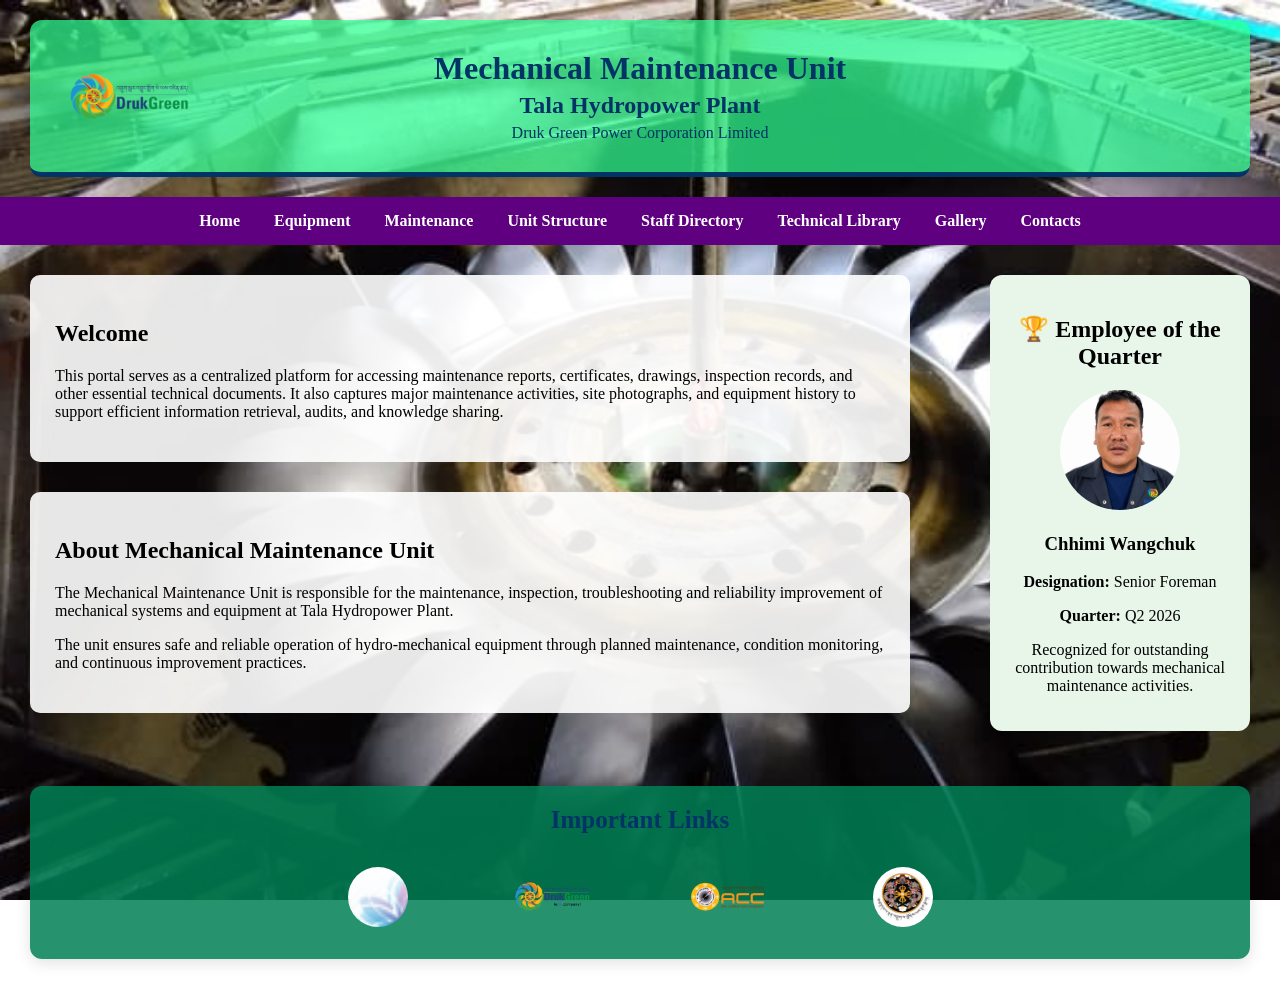
<file: index.html>
<!DOCTYPE html>
<html>

<head>

    <title>Mechanical Maintenance Unit</title>
    <link rel="stylesheet" href="style.css">

</head>


<body>


<header class="main-header">

    <img src="images/dgpc-logo.png" alt="DGPC Logo" class="logo">


    <div class="header-text">

        <h1>Mechanical Maintenance Unit</h1>

        <h2>Tala Hydropower Plant</h2>

        <p>Druk Green Power Corporation Limited</p>

    </div>


</header>

<nav>

    <a href="index.html">Home</a>
    <a href="Equipment.html">Equipment</a>
    <a href="Maintenance.html">Maintenance</a>
    <a href="Unit Structure.html">Unit Structure</a>
    <a href="Staff Directory.html">Staff Directory</a>
    <a href="Technical Library.html">Technical Library</a>
    <a href="Gallery.html">Gallery</a>
    <a href="Contacts.html">Contacts</a>

</nav>

<div class="home-layout">


    <!-- LEFT COLUMN -->

    <div class="home-content">


        <section>

            <h2>Welcome</h2>

            <p>
            This portal serves as a centralized platform for accessing maintenance
reports, certificates, drawings, inspection records, and other essential
technical documents. It also captures major maintenance activities,
site photographs, and equipment history to support efficient information
retrieval, audits, and knowledge sharing.
            </p>

        </section>

        <section>

            <h2>About Mechanical Maintenance Unit</h2>

            <p>
            The Mechanical Maintenance Unit is responsible for the maintenance,
            inspection, troubleshooting and reliability improvement of mechanical
            systems and equipment at Tala Hydropower Plant.
            </p>

            <p>
            The unit ensures safe and reliable operation of hydro-mechanical
            equipment through planned maintenance, condition monitoring,
            and continuous improvement practices.
            </p>


        </section>


    </div>

    <!-- RIGHT COLUMN -->

    <section class="award-side">


        <h2>🏆 Employee of the Quarter</h2>


        <img src="images/chhimi-wangchuk.png" alt="Employee Photo">


        <h3>Chhimi Wangchuk</h3>


        <p>
            <b>Designation:</b> Senior Foreman
        </p>


        <p>
            <b>Quarter:</b> Q2 2026
        </p>


        <p>
            Recognized for outstanding contribution
            towards mechanical maintenance activities.
        </p>


    </section>



</div>

<!-- ==========================================
IMPORTANT LINKS
========================================== -->

<section class="quick-links">

    <h2>Important Links</h2>

    <div class="quick-links-container">

        <!-- SAP RISE -->
        <a href="https://rise.dhigroup.bt/sap/bc/ui2/flp?sap-client=100&sap-language=EN#Shell-home"
           class="quick-link-card"
           target="_blank">

            <img src="images/SAP rise logo.png" alt="SAP RISE">

        </a>


        <!-- EAS -->
        <a href="http://eas.drukgreen.bt/EAS/"
           class="quick-link-card eas-link"
           target="_blank">

            <img src="images/EAS logo.png" alt="EAS">

        </a>


        <!-- Asset Declaration -->
        <a href="https://ads.acc.org.bt/"
           class="quick-link-card asset-link"
           target="_blank">

            <img src="images/acc logo.png" alt="Asset Declaration">

        </a>


        <!-- DRC -->
        <a href="https://www.drc.gov.bt/"
           class="quick-link-card"
           target="_blank">

            <img src="images/drc logo.jpg" alt="DRC">

        </a>

    </div>

</section>
</file>
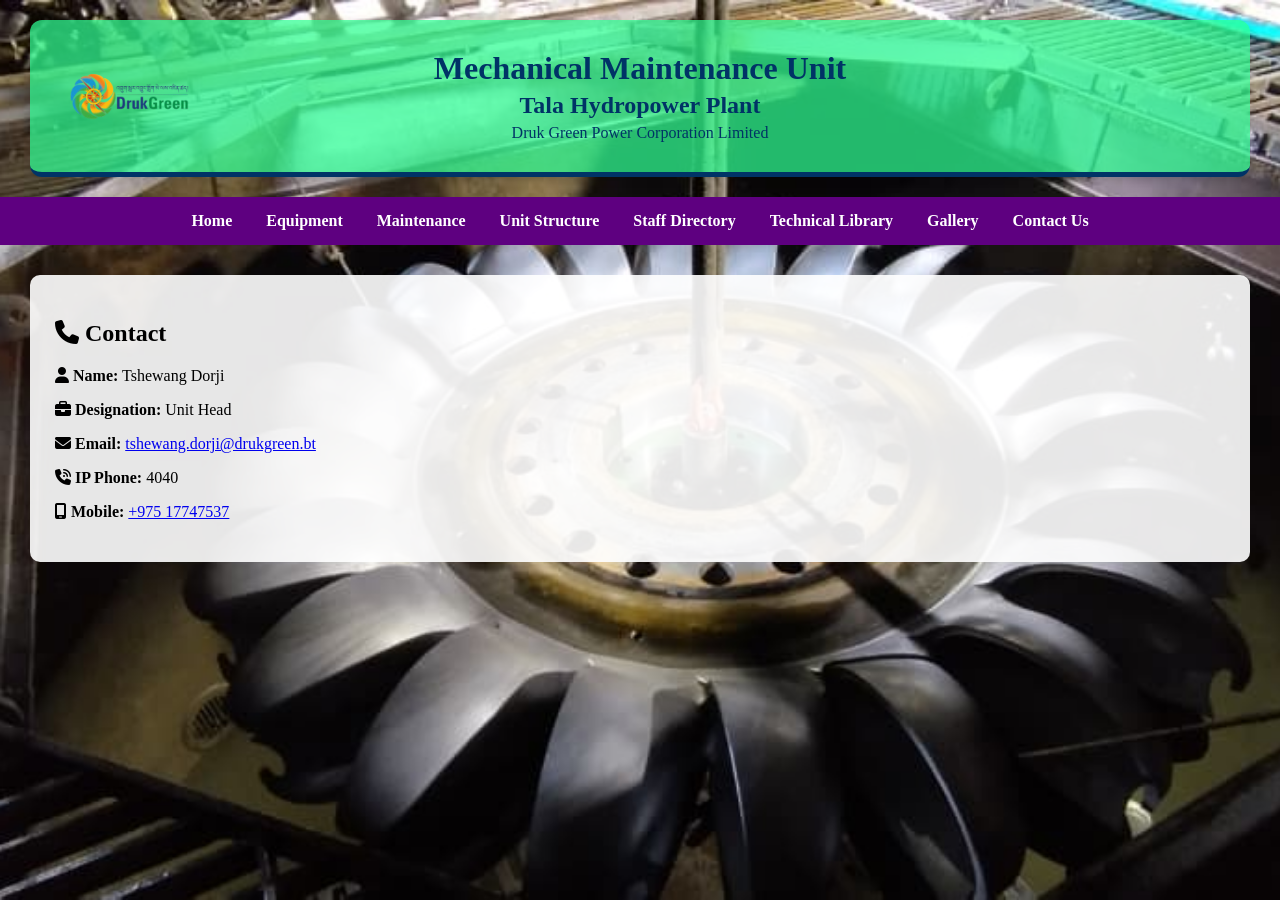
<file: Contacts.html>
<!DOCTYPE html>
<html>

<head>

    <title>Contact Us - MMU</title>

    <link rel="stylesheet" href="style.css">

    <!-- Font Awesome Icons -->
    <link rel="stylesheet"
    href="https://cdnjs.cloudflare.com/ajax/libs/font-awesome/6.7.2/css/all.min.css">

</head>

<body>

<header class="main-header">

    <img src="images/dgpc-logo.png" alt="DGPC Logo" class="logo">

    <div class="header-text">
        <h1>Mechanical Maintenance Unit</h1>
        <h2>Tala Hydropower Plant</h2>
        <p>Druk Green Power Corporation Limited</p>
    </div>

</header>

<nav>
    <a href="index.html">Home</a>
    <a href="Equipment.html">Equipment</a>
    <a href="Maintenance.html">Maintenance</a>
    <a href="Unit Structure.html">Unit Structure</a>
    <a href="Staff Directory.html">Staff Directory</a>
    <a href="Technical Library.html">Technical Library</a>
 <!-- Certificates removed -->
    <a href="Gallery.html">Gallery</a>
    <a href="Contact Us.html">Contact Us</a>
</nav>


<section class="contact-card">

    <h2><i class="fa-solid fa-phone"></i> Contact</h2>

    <p>
        <i class="fa-solid fa-user"></i>
        <strong>Name:</strong>
        Tshewang Dorji
    </p>

    <p>
        <i class="fa-solid fa-briefcase"></i>
        <strong>Designation:</strong>
        Unit Head
    </p>

    <p>
        <i class="fa-solid fa-envelope"></i>
        <strong>Email:</strong>

        <a href="mailto:unithead@dgpc.bt">
            tshewang.dorji@drukgreen.bt
        </a>
    </p>

    <p>
    <i class="fa-solid fa-phone-volume"></i>
    <strong>IP Phone:</strong>
    4040
</p>

    <p>
        <i class="fa-solid fa-mobile-screen"></i>
        <strong>Mobile:</strong>

        <a href="tel:+97517XXXXXX">
            +975 17747537
        </a>
    </p>

</section>

</body>

</html>
</file>
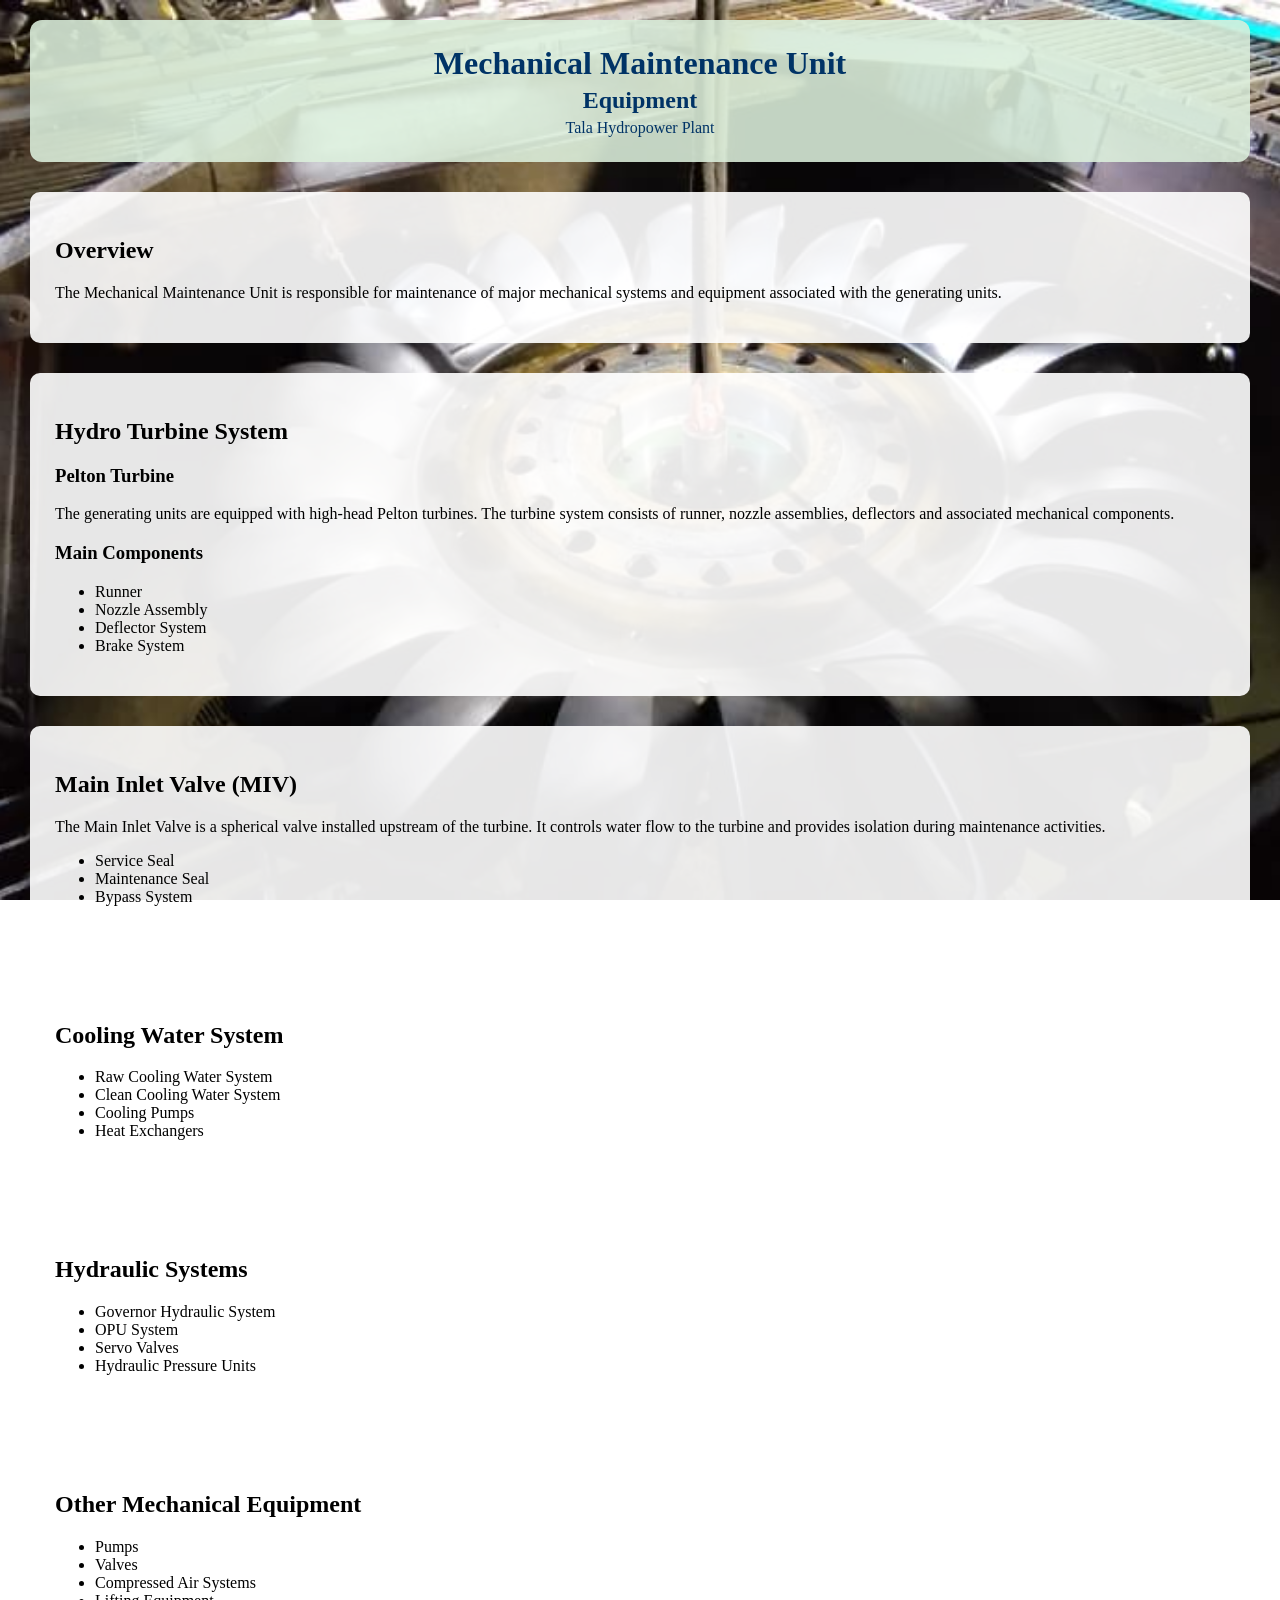
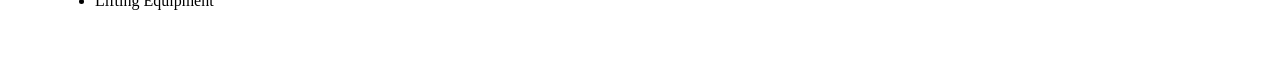
<file: Equipment.html>
<!DOCTYPE html>
<html>

<head>
    <title>Equipment - MMU</title>
    <link rel="stylesheet" href="style.css">
</head>

<body>

<header>
    <h1>Mechanical Maintenance Unit</h1>
    <h2>Equipment</h2>
    <p>Tala Hydropower Plant</p>
</header>


<section>

<h2>Overview</h2>

<p>
The Mechanical Maintenance Unit is responsible for maintenance
of major mechanical systems and equipment associated with
the generating units.
</p>

</section>



<section>

<h2>Hydro Turbine System</h2>

<h3>Pelton Turbine</h3>

<p>
The generating units are equipped with high-head Pelton turbines.
The turbine system consists of runner, nozzle assemblies,
deflectors and associated mechanical components.
</p>


<h3>Main Components</h3>

<ul>
    <li>Runner</li>
    <li>Nozzle Assembly</li>
    <li>Deflector System</li>
    <li>Brake System</li>
</ul>

</section>



<section>

<h2>Main Inlet Valve (MIV)</h2>

<p>
The Main Inlet Valve is a spherical valve installed upstream
of the turbine. It controls water flow to the turbine and
provides isolation during maintenance activities.
</p>

<ul>
    <li>Service Seal</li>
    <li>Maintenance Seal</li>
    <li>Bypass System</li>
</ul>

</section>



<section>

<h2>Cooling Water System</h2>

<ul>
    <li>Raw Cooling Water System</li>
    <li>Clean Cooling Water System</li>
    <li>Cooling Pumps</li>
    <li>Heat Exchangers</li>
</ul>

</section>



<section>

<h2>Hydraulic Systems</h2>

<ul>
    <li>Governor Hydraulic System</li>
    <li>OPU System</li>
    <li>Servo Valves</li>
    <li>Hydraulic Pressure Units</li>
</ul>

</section>



<section>

<h2>Other Mechanical Equipment</h2>

<ul>
    <li>Pumps</li>
    <li>Valves</li>
    <li>Compressed Air Systems</li>
    <li>Lifting Equipment</li>
</ul>

</section>


</body>

</html>
</file>
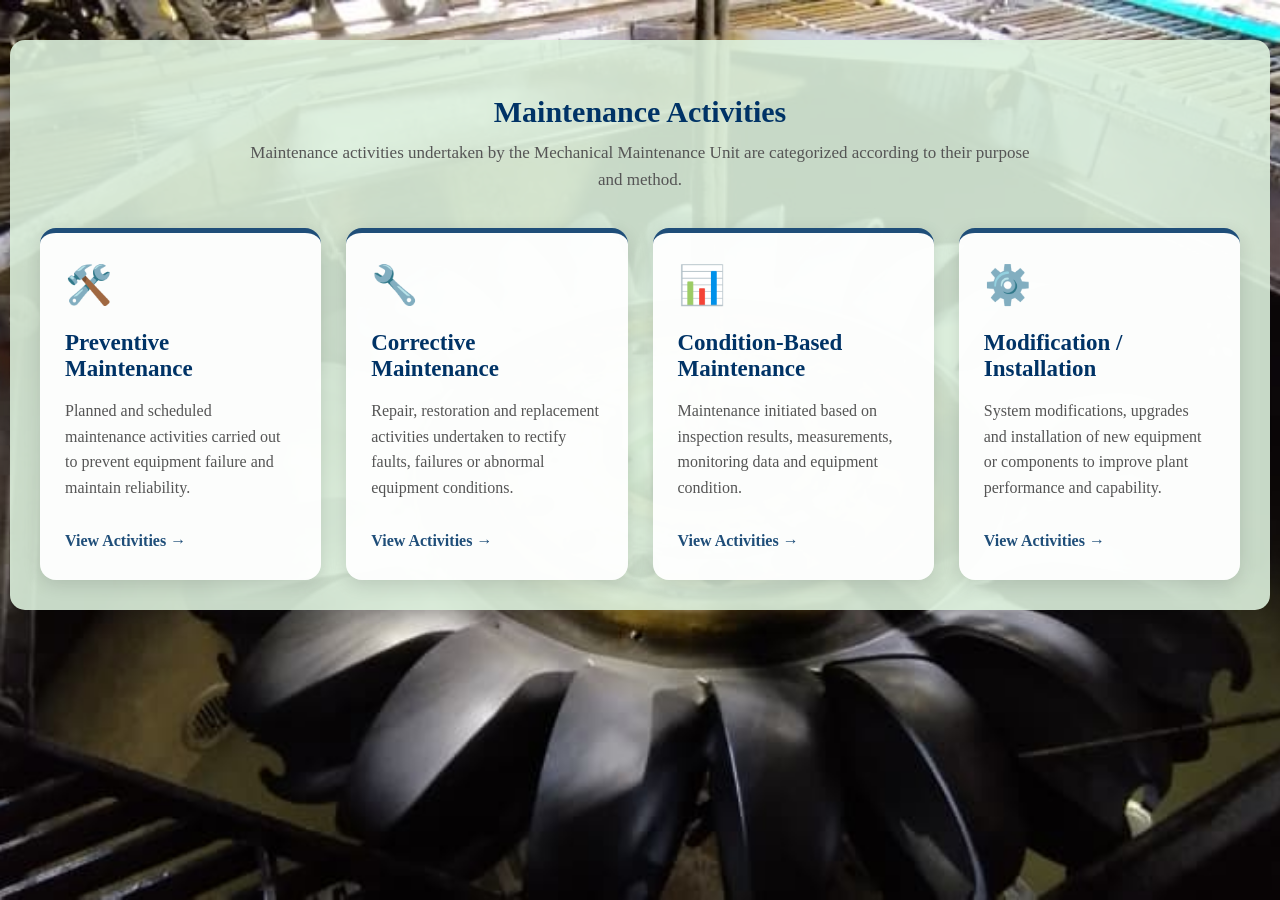
<file: Maintenance.html>
<!DOCTYPE html>
<html lang="en">

<head>

    <meta charset="UTF-8">
    <meta name="viewport" content="width=device-width, initial-scale=1.0">

    <title>Maintenance - MMU</title>

    <link rel="stylesheet" href="style.css">

</head>


<body>


<section class="maintenance-categories">

    <h2>Maintenance Activities</h2>

    <p class="maintenance-intro">
        Maintenance activities undertaken by the Mechanical Maintenance Unit
        are categorized according to their purpose and method.
    </p>


    <div class="maintenance-category-grid">


        <!-- PREVENTIVE -->

        <a href="preventive-maintenance.html"
           class="maintenance-category-card">

            <div class="maintenance-category-icon">
                🛠️
            </div>

            <h3>Preventive Maintenance</h3>

            <p>
                Planned and scheduled maintenance activities carried out
                to prevent equipment failure and maintain reliability.
            </p>

            <span class="category-link">
                View Activities →
            </span>

        </a>



        <!-- CORRECTIVE -->

        <a href="corrective-maintenance.html"
           class="maintenance-category-card">

            <div class="maintenance-category-icon">
                🔧
            </div>

            <h3>Corrective Maintenance</h3>

            <p>
                Repair, restoration and replacement activities undertaken
                to rectify faults, failures or abnormal equipment conditions.
            </p>

            <span class="category-link">
                View Activities →
            </span>

        </a>



        <!-- CONDITION-BASED -->

        <a href="condition-based-maintenance.html"
           class="maintenance-category-card">

            <div class="maintenance-category-icon">
                📊
            </div>

            <h3>Condition-Based Maintenance</h3>

            <p>
                Maintenance initiated based on inspection results,
                measurements, monitoring data and equipment condition.
            </p>

            <span class="category-link">
                View Activities →
            </span>

        </a>



        <!-- MODIFICATION / INSTALLATION -->

        <a href="modification-installation.html"
           class="maintenance-category-card">

            <div class="maintenance-category-icon">
                ⚙️
            </div>

            <h3>Modification / Installation</h3>

            <p>
                System modifications, upgrades and installation of new
                equipment or components to improve plant performance and capability.
            </p>

            <span class="category-link">
                View Activities →
            </span>

        </a>


    </div>

</section>


</body>

</html>
</file>
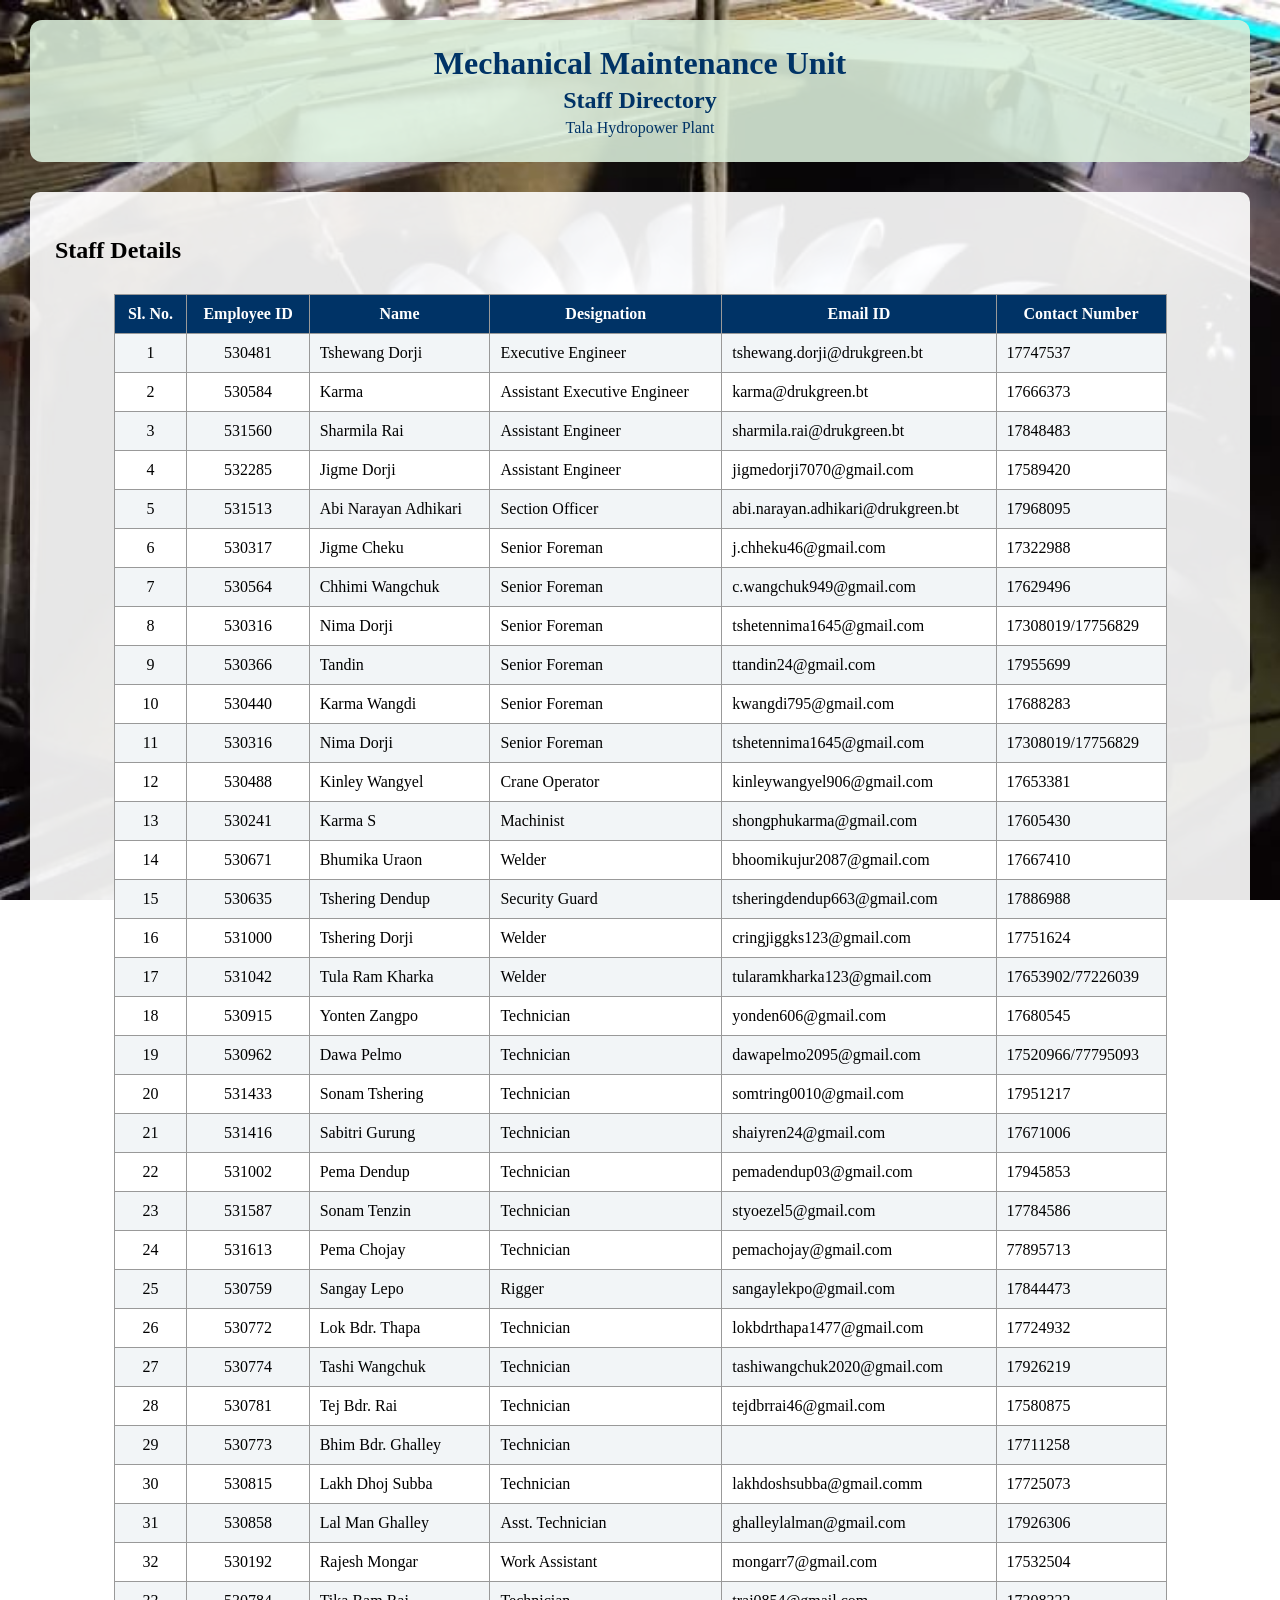
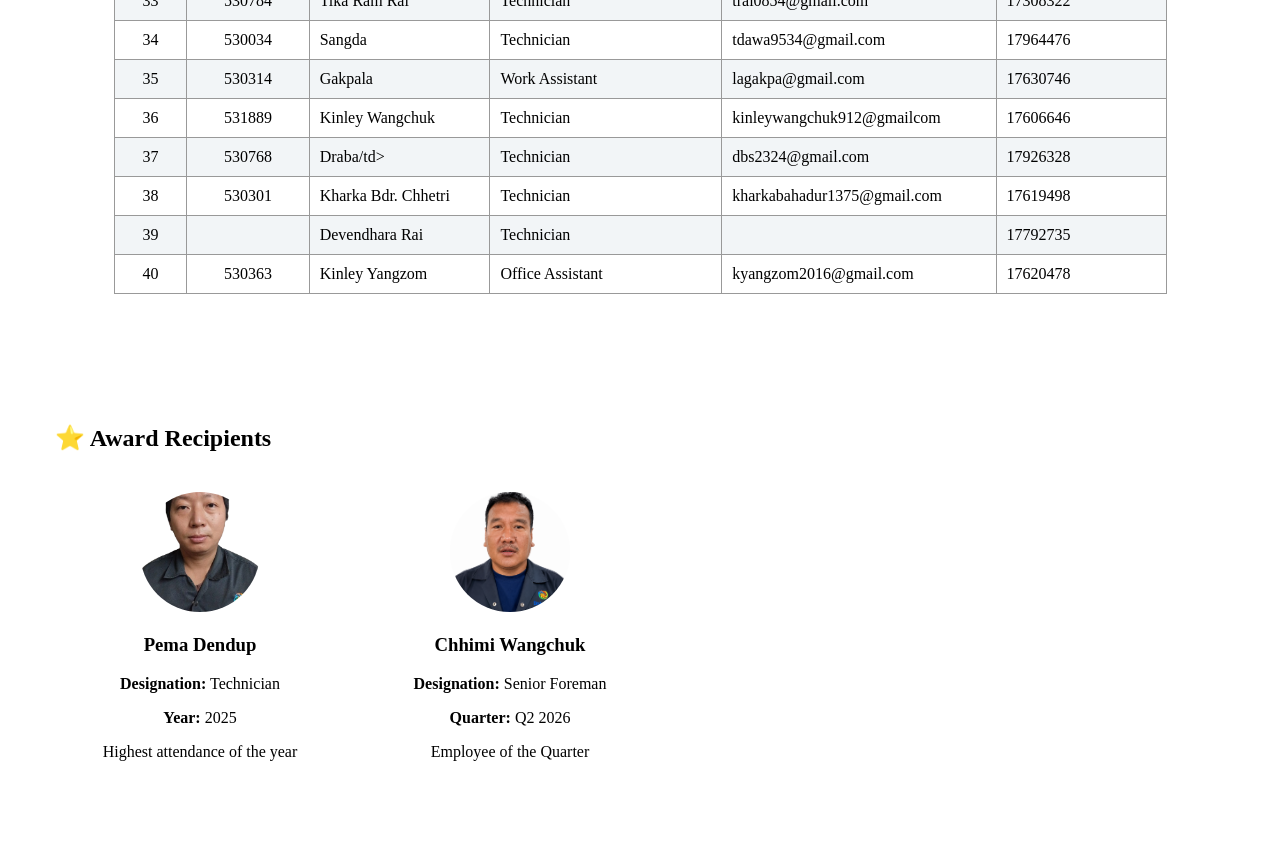
<file: Staff Directory.html>
<!DOCTYPE html>
<html>

<head>
    <title>Staff Directory - MMU</title>
    <link rel="stylesheet" href="style.css">
</head>


<body>


<header>
    <h1>Mechanical Maintenance Unit</h1>
    <h2>Staff Directory</h2>
    <p>Tala Hydropower Plant</p>
</header>



<!-- STAFF DIRECTORY TABLE -->

<section>

<h2>Staff Details</h2>

<table class="staff-table">

<tr>
    <th>Sl. No.</th>
    <th>Employee ID</th>
    <th>Name</th>
    <th>Designation</th>
    <th>Email ID</th>
    <th>Contact Number</th>
</tr>


<tr>
    <td>1</td>
    <td>530481</td>
    <td>Tshewang Dorji</td>
    <td>Executive Engineer</td>
    <td>tshewang.dorji@drukgreen.bt</td>
    <td>17747537</td>
</tr>


<tr>
    <td>2</td>
    <td>530584</td>
    <td>Karma</td>
    <td>Assistant Executive Engineer</td>
    <td>karma@drukgreen.bt</td>
    <td>17666373</td>
</tr>


<tr>
    <td>3</td>
    <td>531560</td>
    <td>Sharmila Rai</td>
    <td>Assistant Engineer</td>
    <td>sharmila.rai@drukgreen.bt</td>
    <td>17848483</td>
</tr>

<tr>
    <td>4</td>
    <td>532285</td>
    <td>Jigme Dorji</td>
    <td>Assistant Engineer</td>
    <td>jigmedorji7070@gmail.com</td>
    <td>17589420</td>
</tr>

<tr>
    <td>5</td>
    <td>531513</td>
    <td>Abi Narayan Adhikari</td>
    <td>Section Officer</td>
    <td>abi.narayan.adhikari@drukgreen.bt</td>
    <td>17968095</td>
</tr>

<tr>
    <td>6</td>
    <td>530317</td>
    <td>Jigme Cheku</td>
    <td>Senior Foreman</td>
    <td>j.chheku46@gmail.com</td>
    <td>17322988</td>
</tr>

<tr>
    <td>7</td>
    <td>530564</td>
    <td>Chhimi Wangchuk</td>
    <td>Senior Foreman</td>
    <td>c.wangchuk949@gmail.com</td>
    <td>17629496</td>
</tr>

<tr>
    <td>8</td>
    <td>530316</td>
    <td>Nima Dorji</td>
    <td>Senior Foreman</td>
    <td>tshetennima1645@gmail.com</td>
    <td>17308019/17756829</td>
</tr>

<tr>
    <td>9</td>
    <td>530366</td>
    <td>Tandin</td>
    <td>Senior Foreman</td>
    <td>ttandin24@gmail.com</td>
    <td>17955699</td>
</tr>

<tr>
    <td>10</td>
    <td>530440</td>
    <td>Karma Wangdi</td>
    <td>Senior Foreman</td>
    <td>kwangdi795@gmail.com</td>
    <td>17688283</td>
</tr>

<tr>
    <td>11</td>
    <td>530316</td>
    <td>Nima Dorji</td>
    <td>Senior Foreman</td>
    <td>tshetennima1645@gmail.com</td>
    <td>17308019/17756829</td>
</tr>

<tr>
    <td>12</td>
    <td>530488</td>
    <td>Kinley Wangyel</td>
    <td>Crane Operator</td>
    <td>kinleywangyel906@gmail.com</td>
    <td>17653381</td>
</tr>

<tr>
    <td>13</td>
    <td>530241</td>
    <td>Karma S</td>
    <td>Machinist</td>
    <td>shongphukarma@gmail.com</td>
    <td>17605430</td>
</tr>

<tr>
    <td>14</td>
    <td>530671</td>
    <td>Bhumika Uraon</td>
    <td>Welder</td>
    <td>bhoomikujur2087@gmail.com</td>
    <td>17667410</td>
</tr>

<tr>
    <td>15</td>
    <td>530635</td>
    <td>Tshering Dendup</td>
    <td>Security Guard</td>
    <td>tsheringdendup663@gmail.com</td>
    <td>17886988</td>
</tr>

<tr>
    <td>16</td>
    <td>531000</td>
    <td>Tshering Dorji</td>
    <td>Welder</td>
    <td>cringjiggks123@gmail.com</td>
    <td>17751624</td>
</tr>

<tr>
    <td>17</td>
    <td>531042</td>
    <td>Tula Ram Kharka</td>
    <td>Welder</td>
    <td>tularamkharka123@gmail.com</td>
    <td>17653902/77226039</td>
</tr>

<tr>
    <td>18</td>
    <td>530915</td>
    <td>Yonten Zangpo</td>
    <td>Technician</td>
    <td>yonden606@gmail.com</td>
    <td>17680545</td>
</tr>

<tr>
    <td>19</td>
    <td>530962</td>
    <td>Dawa Pelmo</td>
    <td>Technician</td>
    <td>dawapelmo2095@gmail.com</td>
    <td>17520966/77795093</td>
</tr>

<tr>
    <td>20</td>
    <td>531433</td>
    <td>Sonam Tshering</td>
    <td>Technician</td>
    <td>somtring0010@gmail.com</td>
    <td>17951217</td>
</tr>

<tr>
    <td>21</td>
    <td>531416</td>
    <td>Sabitri Gurung</td>
    <td>Technician</td>
    <td>shaiyren24@gmail.com</td>
    <td>17671006</td>
</tr>

<tr>
    <td>22</td>
    <td>531002</td>
    <td>Pema Dendup</td>
    <td>Technician</td>
    <td>pemadendup03@gmail.com</td>
    <td>17945853</td>
</tr>

<tr>
    <td>23</td>
    <td>531587</td>
    <td>Sonam Tenzin</td>
    <td>Technician</td>
    <td>styoezel5@gmail.com</td>
    <td>17784586</td>
</tr>

<tr>
    <td>24</td>
    <td>531613</td>
    <td>Pema Chojay</td>
    <td>Technician</td>
    <td>pemachojay@gmail.com</td>
    <td>77895713</td>
</tr>

<tr>
    <td>25</td>
    <td>530759</td>
    <td>Sangay Lepo</td>
    <td>Rigger</td>
    <td>sangaylekpo@gmail.com</td>
    <td>17844473</td>
</tr>

<tr>
    <td>26</td>
    <td>530772</td>
    <td>Lok Bdr. Thapa</td>
    <td>Technician</td>
    <td>lokbdrthapa1477@gmail.com</td>
    <td>17724932</td>
</tr>

<tr>
    <td>27</td>
    <td>530774</td>
    <td>Tashi Wangchuk</td>
    <td>Technician</td>
    <td>tashiwangchuk2020@gmail.com</td>
    <td>17926219</td>
</tr>

<tr>
    <td>28</td>
    <td>530781</td>
    <td>Tej Bdr. Rai</td>
    <td>Technician</td>
    <td>tejdbrrai46@gmail.com</td>
    <td>17580875</td>
</tr>

<tr>
    <td>29</td>
    <td>530773</td>
    <td>Bhim Bdr. Ghalley</td>
    <td>Technician</td>
    <td></td>
    <td>17711258</td>
</tr>

<tr>
    <td>30</td>
    <td>530815</td>
    <td>Lakh Dhoj Subba</td>
    <td>Technician</td>
    <td>lakhdoshsubba@gmail.comm</td>
    <td>17725073</td>
</tr>

<tr>
    <td>31</td>
    <td>530858</td>
    <td>Lal Man Ghalley</td>
    <td>Asst. Technician</td>
    <td>ghalleylalman@gmail.com</td>
    <td>17926306</td>
</tr>

<tr>
    <td>32</td>
    <td>530192</td>
    <td>Rajesh Mongar</td>
    <td>Work Assistant</td>
    <td>mongarr7@gmail.com</td>
    <td>17532504</td>
</tr>

<tr>
    <td>33</td>
    <td>530784</td>
    <td>Tika Ram Rai</td>
    <td>Technician</td>
    <td>trai0854@gmail.com</td>
    <td>17308322</td>
</tr>

<tr>
    <td>34</td>
    <td>530034</td>
    <td>Sangda</td>
    <td>Technician</td>
    <td>tdawa9534@gmail.com</td>
    <td>17964476</td>
</tr>

<tr>
    <td>35</td>
    <td>530314</td>
    <td>Gakpala</td>
    <td>Work Assistant</td>
    <td>lagakpa@gmail.com</td>
    <td>17630746</td>
</tr>

<tr>
    <td>36</td>
    <td>531889</td>
    <td>Kinley Wangchuk</td>
    <td>Technician</td>
    <td>kinleywangchuk912@gmailcom</td>
    <td>17606646</td>
</tr>

<tr>
    <td>37</td>
    <td>530768</td>
    <td>Draba/td>
    <td>Technician</td>
    <td>dbs2324@gmail.com</td>
    <td>17926328</td>
</tr>

<tr>
    <td>38</td>
    <td>530301</td>
    <td>Kharka Bdr. Chhetri</td>
    <td>Technician</td>
    <td>kharkabahadur1375@gmail.com</td>
    <td>17619498</td>
</tr>

<tr>
    <td>39</td>
    <td></td>
    <td>Devendhara Rai</td>
    <td>Technician</td>
    <td></td>
    <td>17792735</td>
</tr>

<tr>
    <td>40</td>
    <td>530363</td>
    <td>Kinley Yangzom</td>
    <td>Office Assistant</td>
    <td>kyangzom2016@gmail.com</td>
    <td>17620478</td>
</tr>

<!-- Add more employees by copying the above row -->


</table>

</section>





<!-- EMPLOYEE OF THE QUARTER HISTORY -->



<section>

<h2>⭐ Award Recipients</h2>

<div class="employee-container">




    <div class="employee-card">

        <img src="images/pema-dendup.png" alt="Employee Photo">

        <h3>Pema Dendup</h3>

        <p><b>Designation:</b> Technician</p>

        <p><b>Year:</b> 2025</p>

        <p>
        Highest attendance of the year
        </p>

    </div>



    <div class="employee-card">

        <img src="images/chhimi-wangchuk.png" alt="Employee Photo">

        <h3>Chhimi Wangchuk</h3>

        <p><b>Designation:</b> Senior Foreman</p>

        <p><b>Quarter:</b> Q2 2026</p>

        <p>
        Employee of the Quarter
        </p>

    </div>


</div>

</section>
</body>
</html>
</file>
<file: style.css>
/* =========================
   GENERAL SETTINGS
========================= */

body {
    font-family: "Garamond", serif;
    margin: 0;
    background-image: url("images/runner.jpeg");
    background-size: cover;
    background-position: center;
    background-attachment: fixed;
    background-repeat: no-repeat;
}


/* =========================
   HEADER
========================= */

.main-header {
    position: relative;
    padding: 25px 40px;
    background-color: rgba(47,255,147,0.72);
    color: #003366;
    text-align: center;
    border-bottom: 5px solid #003366;
    box-shadow: 0 3px 8px rgba(0,0,0,0.15);
}

.logo {
    position: absolute;
    left: 40px;
    top: 50%;
    transform: translateY(-50%);
    width: 120px;
}

.header-text h1,
.header-text h2,
.header-text p {
    color: #003366;
}


/* =========================
   NAVIGATION
========================= */

nav {
    background-color: rgb(94,0,128);
    text-align: center;
    padding: 15px;
}

nav a {
    color: white;
    text-decoration: none;
    margin: 15px;
    font-weight: bold;
}

nav a:hover {
    color: orange;
}


/* =========================
   COMMON SECTION STYLE
========================= */

section {
    background-color: rgba(255,255,255,0.9);
    margin: 30px;
    padding: 25px;
    border-radius: 10px;
    animation: fadeIn 1s ease-in-out;
}

@keyframes fadeIn {
    from {
        opacity: 0;
        transform: translateY(20px);
    }

    to {
        opacity: 1;
        transform: translateY(0);
    }
}


/* =========================
   STAFF DIRECTORY
========================= */

.staff-table {
    width: 90%;
    margin: 30px auto;
    border-collapse: collapse;
    background: white;
}

.staff-table th,
.staff-table td {
    border: 1px solid #999;
    padding: 10px;
}

.staff-table th {
    background: #003366;
    color: white;
}

.staff-table tr:nth-child(even) {
    background: #f2f5f7;
}

.staff-table td:nth-child(3),
.staff-table td:nth-child(4),
.staff-table td:nth-child(5) {
    text-align: left;
}


/* =========================
   STAFF CARDS
========================= */

.staff-card,
.employee-card {
    background: white;
    width: 250px;
    padding: 20px;
    border-radius: 10px;
    text-align: center;
}

.staff-card img,
.employee-card img {
    width: 120px;
    height: 120px;
    border-radius: 50%;
    object-fit: cover;
}

.staff-container,
.employee-container {
    display: flex;
    gap: 20px;
    flex-wrap: wrap;
}


/* =========================
   UNIT STRUCTURE
========================= */

.org-chart {
    text-align: center;
    width: 90%;
    margin: 40px auto;
    background: #e8f5e9;
    padding: 30px;
    border-radius: 15px;
}

.org-box {
    border: 2px solid black;
    padding: 15px;
    width: 200px;
    margin: 15px auto;
    border-radius: 10px;
    background: #f5f5f5;
    font-weight: bold;
}

.row {
    display: flex;
    justify-content: center;
    gap: 30px;
    flex-wrap: wrap;
}

.line {
    font-size: 30px;
    text-align: center;
}

.staff-box {
    border: 2px solid black;
    width: 130px;
    padding: 8px;
    border-radius: 8px;
    background: #eef6ff;
    text-align: center;
}

.staff-box img {
    width: 90px;
    height: 90px;
    border-radius: 50%;
    object-fit: cover;
}

.staff-box h3 {
    font-size: 14px;
}

.staff-box p {
    font-size: 12px;
}


/* =========================
   EMPLOYEE OF QUARTER
========================= */

.home-layout {
    display: flex;
    gap: 20px;
    align-items: flex-start;
}

.home-content {
    flex: 1;
}

.award-side {
    width: 220px;
    background: #e8f5e9;
    padding: 20px;
    border-radius: 12px;
    text-align: center;
}

.award-side img {
    width: 120px;
    height: 120px;
    border-radius: 50%;
    object-fit: cover;
}


/* =========================
   FOLDER CARDS
========================= */

.folder-container {
    display: flex;
    justify-content: center;
    flex-wrap: wrap;
    gap: 35px;
}

.folder-card {
    width: 170px;
    text-align: center;
    text-decoration: none;
    color: black;
    transition: 0.3s;
}

.folder-card img {
    width: 90px;
}

.folder-card:hover {
    transform: scale(1.08);
}


/* =========================
   TECHNICAL LIBRARY
========================= */

.library-container {
    width: 85%;
    margin: 40px auto;
    background: rgba(220,240,220,0.90);
    padding: 30px;
    border-radius: 15px;
    box-shadow: 0 5px 20px rgba(0,0,0,0.15);
}

.library-logo {
    text-align: center;
    margin-bottom: 15px;
}

.library-logo img {
    width: 140px;
    height: auto;
}

.library-container h2 {
    text-align: center;
    color: #003366;
    font-size: 30px;
}

.search-box {
    text-align: center;
    margin-bottom: 25px;
}

.search-box input {
    width: 60%;
    padding: 12px 20px;
    border-radius: 25px;
    border: 1px solid #ccc;
    font-size: 16px;
}

.folder-title {
    background: rgba(87, 0, 128, 0.53);
    color: white;
    padding: 15px;
    border-radius: 8px;
    font-size: 20px;
    font-weight: bold;
    margin-bottom: 10px;
}

.sub-folder {
    margin-left: 35px;
}

.documents {
    margin-left: 25px;
}

.document-card {
    display: flex;
    justify-content: space-between;
    align-items: center;
    background: #f7f9fc;
    padding: 14px 18px;
    margin: 10px 0;
    border-radius: 8px;
    border-left: 5px solid #003366;
    transition: 0.3s;
}

.document-card:hover {
    transform: translateX(8px);
    background: #eaf2ff;
}

.document-card a {
    background: #0066cc;
    color: white;
    padding: 7px 18px;
    border-radius: 20px;
    text-decoration: none;
}

.document-card a:hover {
    background: #004080;
}


/* =========================
   LOGIN
========================= */

.login-container {
    width: 380px;
    max-width: 85%;
    margin: 80px auto;
    padding: 35px;
    text-align: center;
    background: rgba(232,245,233,0.92);
    border-radius: 15px;
    box-shadow: 0 5px 20px rgba(0,0,0,0.2);
}

.login-container h2 {
    color: #003366;
    margin-bottom: 10px;
}

.login-container p {
    color: #555;
}

.login-container input {
    width: 90%;
    padding: 12px;
    margin: 8px 0;
    border: 1px solid #bbb;
    border-radius: 8px;
    font-family: "Garamond", serif;
    font-size: 16px;
}

.login-container button {
    width: 95%;
    padding: 12px;
    margin-top: 15px;
    border: none;
    border-radius: 8px;
    background: #1f4e79;
    color: white;
    font-size: 17px;
    font-family: "Garamond", serif;
    cursor: pointer;
}

.login-container button:hover {
    background: #2c7fb8;
}

#login-message {
    margin-top: 15px;
    font-weight: bold;
}


/* =========================
   STAFF LOGIN BUTTON
========================= */

.staff-login {
    text-align: right;
    margin: 10px 0 25px 0;
}

.staff-login a {
    display: inline-block;
    background: #1f4e79;
    color: white;
    padding: 9px 18px;
    border-radius: 20px;
    text-decoration: none;
    font-weight: bold;
    transition: 0.3s;
}

.staff-login a:hover {
    background: #2c7fb8;
    transform: translateY(-2px);
}


/* ================================
   STAFF ACCESS
================================ */

.staff-access {
    text-align: right;
    margin: 10px 0 25px 0;
}

.staff-login-button,
.upload-button,
.logout-button {
    display: inline-block;
    border: none;
    padding: 9px 18px;
    border-radius: 20px;
    text-decoration: none;
    font-family: "Garamond", serif;
    font-size: 16px;
    font-weight: bold;
    cursor: pointer;
}

.staff-login-button {
    background: #1f4e79;
    color: white;
}

.upload-button {
    background: #2e7d32;
    color: white;
    margin-left: 8px;
}

.logout-button {
    background: #777;
    color: white;
    margin-left: 8px;
}

.staff-login-button:hover,
.upload-button:hover,
.logout-button:hover {
    opacity: 0.85;
}

#logged-in-area {
    align-items: center;
    justify-content: flex-end;
    flex-wrap: wrap;
    gap: 5px;
}

#user-email {
    font-weight: bold;
    color: #003366;
    margin-right: 8px;
}


/* ================================
   UPLOAD PANEL
================================ */

.upload-panel {
    margin: 20px 0 30px 0;
    padding: 25px;
    background: rgba(255,255,255,0.75);
    border-radius: 12px;
    border: 2px solid #1f4e79;
}

.upload-panel h3 {
    color: #003366;
    margin-top: 0;
}

.upload-panel label {
    display: block;
    margin-top: 12px;
    margin-bottom: 5px;
    font-weight: bold;
}

.upload-panel select,
.upload-panel input[type="text"],
.upload-panel input[type="file"] {
    width: 100%;
    box-sizing: border-box;
    padding: 10px;
    border: 1px solid #bbb;
    border-radius: 7px;
    font-family: "Garamond", serif;
    font-size: 16px;
}

.upload-actions {
    margin-top: 20px;
}

.upload-confirm-button,
.cancel-button {
    border: none;
    padding: 9px 18px;
    border-radius: 18px;
    font-family: "Garamond", serif;
    font-size: 16px;
    cursor: pointer;
}

.upload-confirm-button {
    background: #2e7d32;
    color: white;
}

.cancel-button {
    background: #777;
    color: white;
    margin-left: 8px;
}

#upload-message {
    font-weight: bold;
    margin-top: 15px;
}

.empty-message {
    background: rgba(255,255,255,0.65);
    padding: 15px 20px;
    margin: 10px 0 20px 25px;
    border-radius: 8px;
    color: #555;
    font-size: 16px;
    font-style: italic;
}

.report-year-heading {
    font-size: 17px;
    font-weight: bold;
    color: #1f4e79;
    margin: 15px 0 8px 20px;
}


/* ================================
   DELETE DOCUMENT
================================ */

.delete-document-button {
    border: none;
    background: #9e2a2a;
    color: white;
    padding: 7px 12px;
    border-radius: 15px;
    margin-left: 8px;
    font-family: "Garamond", serif;
    cursor: pointer;
    font-size: 14px;
}

.delete-document-button:hover {
    opacity: 0.85;
}


/* ==========================================
   MAINTENANCE CATEGORIES
========================================== */

.maintenance-categories {
    max-width: 1200px;
    margin: 40px auto;
    padding: 30px;
    background-color: rgba(220,240,220,0.90);
    border-radius: 15px;
    box-shadow: 0 5px 20px rgba(0,0,0,0.15);
}

.maintenance-categories h2 {
    text-align: center;
    color: #003366;
    font-size: 30px;
    margin-bottom: 10px;
}

.maintenance-intro {
    max-width: 800px;
    margin: 0 auto 35px;
    text-align: center;
    color: #555;
    font-size: 17px;
    line-height: 1.6;
}

.maintenance-category-grid {
    display: grid;
    grid-template-columns: repeat(
        auto-fit,
        minmax(260px, 1fr)
    );
    gap: 25px;
}

.maintenance-category-card {
    display: block;
    padding: 30px 25px;
    background: rgba(255,255,255,0.94);
    border-radius: 16px;
    border-top: 5px solid #1f4e79;
    box-shadow: 0 5px 18px rgba(0,0,0,0.12);
    text-decoration: none;
    color: inherit;
    transition: 0.3s ease;
}

.maintenance-category-card:hover {
    transform: translateY(-6px);
    box-shadow: 0 9px 25px rgba(0,0,0,0.18);
}

.maintenance-category-icon {
    font-size: 38px;
    margin-bottom: 15px;
}

.maintenance-category-card h3 {
    color: #003366;
    font-size: 23px;
    margin-bottom: 12px;
}

.maintenance-category-card p {
    color: #555;
    line-height: 1.6;
    font-size: 16px;
}

.category-link {
    display: inline-block;
    margin-top: 15px;
    color: #1f4e79;
    font-weight: bold;
}


/* ==========================================
   MAJOR MAINTENANCE ACTIVITIES
   Kept for future use
========================================== */

.major-maintenance {
    margin: 50px auto;
    max-width: 1200px;
}

.major-maintenance h2 {
    text-align: center;
    color: #003366;
    font-size: 30px;
    margin-bottom: 10px;
}

.major-maintenance-intro {
    text-align: center;
    max-width: 750px;
    margin: 0 auto 35px;
    color: #555;
    font-size: 17px;
}

.major-maintenance-grid {
    display: grid;
    grid-template-columns: repeat(auto-fit, minmax(280px, 1fr));
    gap: 25px;
}

.major-maintenance-card {
    background: rgba(255,255,255,0.92);
    border-radius: 15px;
    padding: 25px;
    box-shadow: 0 5px 18px rgba(0,0,0,0.12);
    border-top: 5px solid #1f4e79;
    transition: transform 0.3s ease, box-shadow 0.3s ease;
}

.major-maintenance-card:hover {
    transform: translateY(-5px);
    box-shadow: 0 8px 25px rgba(0,0,0,0.18);
}

.major-maintenance-icon {
    font-size: 35px;
    margin-bottom: 12px;
}

.major-maintenance-card h3 {
    color: #003366;
    margin-bottom: 5px;
    font-size: 22px;
}

.maintenance-year {
    display: inline-block;
    color: #666;
    font-weight: bold;
    margin-bottom: 12px;
}

.major-maintenance-card p {
    color: #555;
    line-height: 1.6;
}

.maintenance-tags {
    display: flex;
    flex-wrap: wrap;
    gap: 8px;
    margin: 15px 0;
}

.maintenance-tags span {
    background: #e8f1f8;
    color: #1f4e79;
    padding: 5px 10px;
    border-radius: 15px;
    font-size: 13px;
    font-weight: bold;
}

.maintenance-details {
    display: inline-block;
    margin-top: 8px;
    color: #1f4e79;
    font-weight: bold;
    text-decoration: none;
}

.maintenance-details:hover {
    text-decoration: underline;
}
/* ==========================================
   MAINTENANCE PAGE
========================================== */

.maintenance-categories {
    max-width: 1200px;
    margin: 40px auto;
    padding: 30px;
    background-color: rgba(220,240,220,0.90);
    border-radius: 15px;
    box-shadow: 0 5px 20px rgba(0,0,0,0.15);
}
.maintenance-categories {
    max-width: 1200px;
    margin: 40px auto;
    padding: 30px;
    background-color: rgba(220,240,220,0.90);
    border-radius: 15px;
    box-shadow: 0 5px 20px rgba(0,0,0,0.15);
}
/* ==========================================
   PREVENTIVE MAINTENANCE PAGE
========================================== */

.maintenance-activities-page {
    max-width: 1200px;
    margin: 40px auto;
    padding: 35px;
    background-color: rgba(220,240,220,0.90);
    border-radius: 15px;
    box-shadow: 0 5px 20px rgba(0,0,0,0.15);
}

.maintenance-activities-page h1 {
    text-align: center;
    color: #003366;
    font-size: 32px;
    margin-bottom: 10px;
}

.maintenance-page-intro {
    max-width: 850px;
    margin: 0 auto 35px;
    text-align: center;
    color: #555;
    font-size: 17px;
    line-height: 1.6;
}

.maintenance-activity-grid {
    display: grid;
    grid-template-columns: repeat(
        auto-fit,
        minmax(300px, 1fr)
    );
    gap: 25px;
}

.maintenance-activity-card {
    background: rgba(255,255,255,0.95);
    padding: 25px;
    border-radius: 15px;
    border-top: 5px solid #1f4e79;
    box-shadow: 0 5px 18px rgba(0,0,0,0.12);
    transition: 0.3s ease;
}

.maintenance-activity-card:hover {
    transform: translateY(-5px);
    box-shadow: 0 8px 24px rgba(0,0,0,0.18);
}

.activity-icon {
    font-size: 35px;
    margin-bottom: 10px;
}

.maintenance-activity-card h2 {
    color: #003366;
    font-size: 22px;
    margin-bottom: 8px;
}

.activity-type {
    display: inline-block;
    background: #e8f1f8;
    color: #1f4e79;
    padding: 5px 11px;
    border-radius: 15px;
    font-size: 13px;
    font-weight: bold;
    margin-bottom: 12px;
}

.maintenance-activity-card p {
    color: #555;
    line-height: 1.6;
}

.activity-details {
    margin-top: 15px;
    color: #555;
}

.activity-details ul {
    padding-left: 20px;
    line-height: 1.7;
}

.maintenance-note {
    margin-top: 30px;
    padding: 18px 22px;
    background: rgba(255,255,255,0.75);
    border-left: 5px solid #1f4e79;
    border-radius: 8px;
    color: #555;
    line-height: 1.6;
}
/* ==========================================
   MAINTENANCE ACTIVITY IMAGES
========================================== */

.maintenance-activity-image {
    width: 100%;
    height: 200px;
    object-fit: cover;
    border-radius: 10px;
    margin-bottom: 15px;
    display: block;
}

.activity-details p {
    margin: 12px 0;
    line-height: 1.6;
}

.activity-details strong {
    color: #003366;
}
/* =========================
   UNIT HEAD CENTERING
========================= */

.unit-head {
    display: flex;
    justify-content: center;
    width: 100%;
    margin-bottom: 15px;
}

.unit-head .staff-box {
    margin: 0 auto;
}
/* =========================
   PAGE HEADER CENTERING
========================= */

header {
    text-align: center;
}
/* =========================
   STAFF DIRECTORY HEADER
========================= */

header {
    text-align: center;
    background-color: rgba(220, 240, 220, 0.88);
    padding: 20px;
    border-radius: 12px;
    margin: 20px 30px;
}

header h1,
header h2,
header p {
    color: #003366;
    margin: 5px 0;
}
/* =========================
   STAFF DIRECTORY ALIGNMENT
========================= */

/* Sl. No. column */
.staff-table th:nth-child(1),
.staff-table td:nth-child(1) {
    text-align: center;
}

/* Employee ID column */
.staff-table th:nth-child(2),
.staff-table td:nth-child(2) {
    text-align: center;
}
/* Gallery Layout */

#gallery-container {
    width: 90%;
    margin: auto;
}


/* Category Heading */

.gallery-category-title {

    margin-top: 40px;
    padding-bottom: 10px;
    border-bottom: 2px solid #1f4e79;

    color: #1f4e79;

}



/* Activity Card */

.gallery-card {

    margin: 25px 0;
    padding: 20px;

    background: rgba(232,245,233,0.95);

    border-radius: 10px;

    border-left: 5px solid #1f4e79;

    box-shadow: 0 2px 8px rgba(0,0,0,0.15);

}


.gallery-card h3 {

    color: #003366;

    font-size: 24px;

    margin-bottom: 10px;

}



.gallery-card h3 {

    margin-bottom: 10px;

}



/* Image Grid */

.gallery-images {

    display: grid;

    grid-template-columns: repeat(auto-fit, minmax(220px, 1fr));

    gap: 15px;

    margin-top: 15px;

}



/* Images */

.gallery-image {

    width: 100%;

    height: 220px;

    object-fit: cover;

    border-radius: 8px;

    cursor: pointer;

    transition: transform 0.3s;

}



.gallery-image:hover {

    transform: scale(1.05);

}
/* Gallery Image Grid */

.gallery-images {

    display: flex;

    flex-wrap: wrap;

    gap: 15px;

    margin-top: 15px;

}


/* Gallery Thumbnail Images */

.gallery-image {

    width: 220px;

    height: 160px;

    object-fit: cover;

    border-radius: 8px;

    cursor: pointer;

    transition: transform 0.3s;

}


.gallery-image:hover {

    transform: scale(1.05);

}
/* Image Lightbox */

#image-lightbox {

    display: none;

    position: fixed;

    top: 0;

    left: 0;

    width: 100%;

    height: 100%;

    background: rgba(0,0,0,0.85);

    justify-content: center;

    align-items: center;

    z-index: 1000;

}



#lightbox-image {

    max-width: 85%;

    max-height: 85%;

    border-radius: 10px;

}



#close-lightbox {

    position: absolute;

    top: 20px;

    right: 40px;

    font-size: 40px;

    color: white;

    cursor: pointer;

}
/* ==========================================
   GALLERY CATEGORY FILTER BUTTONS
========================================== */

.gallery-filter {

    text-align: center;
    margin: 25px auto 35px;
    display: flex;
    flex-wrap: wrap;
    justify-content: center;
    gap: 10px;

}



.gallery-filter button {

    background: #1f4e79;
    color: white;

    padding: 10px 18px;

    border: none;

    border-radius: 20px;

    cursor: pointer;

    font-family: "Garamond", serif;

    font-size: 16px;

    font-weight: bold;

    transition: 0.3s ease;

}



.gallery-filter button:hover {

    background: #2c7fb8;

    transform: translateY(-3px);

}
.gallery-filter button.active {

    background: #2e7d32;

    color: white;

    transform: translateY(-3px);

    box-shadow: 0 4px 10px rgba(0,0,0,0.25);

}
/* ==========================================
IMPORTANT LINKS
========================================== */

.quick-links {
    margin: 25px 30px 25px;
    padding: 20px 25px;
    background: rgba(0, 128, 85, 0.85);
    border-radius: 12px;
    box-shadow: 0 4px 15px rgba(0, 0, 0, 0.12);
    text-align: center;
}

.quick-links h2 {
    color: #003366;
    font-size: 25px;
    margin: 0 0 20px 0;
    text-align: center;
}

.quick-links-container {
    display: flex;
    justify-content: center;
    align-items: center;
    gap: 55px;
    flex-wrap: nowrap;
}

.quick-link-card {
    width: 120px;
    height: 85px;

    display: flex;
    justify-content: center;
    align-items: center;

    text-decoration: none;
    transition: 0.3s ease;
}

.quick-link-card:hover {
    transform: translateY(-4px) scale(1.05);
}

/* Normal logos - SAP RISE and DRC */
.quick-link-card img {
    width: 60px;
    height: 60px;
    object-fit: contain;
    border-radius: 50%;
}

/* Larger EAS logo */
.quick-link-card.eas-link img {
    width: 75px;
    height: 75px;
}

/* Larger Asset Declaration logo */
.quick-link-card.asset-link img {
    width: 75px;
    height: 75px;
}


/* ==========================================
MOBILE VIEW
========================================== */

@media (max-width: 700px) {

    .quick-links-container {
        flex-wrap: wrap;
        gap: 25px;
    }

}
</file>
